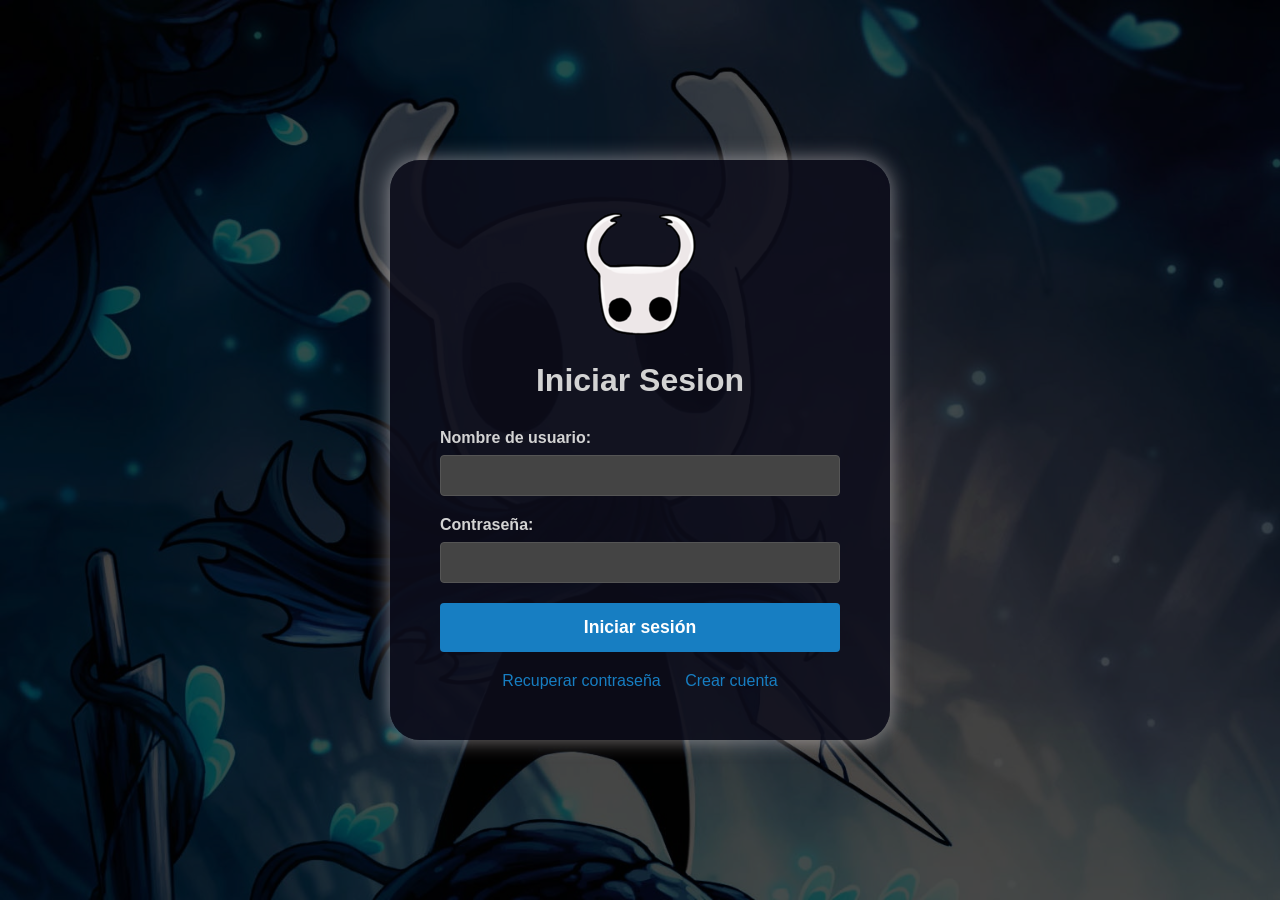
<file: Index.html>
<!DOCTYPE html>
<html lang="es">
<head>
    <meta charset="UTF-8">
    <meta name="viewport" content="width=device-width, initial-scale=1.0">
    <meta http-equiv="X-UA-Compatible" content="ie=edge">
    <title>Iniciar sesión</title>
    <link rel="short icon" href="./IMG/hollow icon.png">
    <link rel="stylesheet" href="./CSS/style_index.css">
</head>


<body>
     <!--Seccion para los items del formulario--> 
    <div class="login-container">

        <div class="login-header">
            <img src="./IMG/hollow icon.png" alt="Logotipo de Hollow Knight">
            <h2>Iniciar Sesion</h2>
        </div>

        <form id="login-form">
            <div class="form-group">
                <label for="username">Nombre de usuario:</label>
                <input type="text" id="username" name="username" required>
            </div>
            
            <div class="form-group">
                <label for="password">Contraseña:</label>
                <input type="password" id="password" name="password" required>
            </div>
            <button type="submit">Iniciar sesión</button>
        </form>
        <div class="login-links">
            <a href="#">Recuperar contraseña</a>
            <a href="#">Crear cuenta</a>
        </div>
    </div>

       <!--Para validar datos en el campo de formulario--> 

    <script>
        const loginForm = document.getElementById('login-form');

        loginForm.addEventListener('submit', function(event) {
            event.preventDefault(); // Evita que el formulario se envíe

            const username = document.getElementById('username').value;
            const password = document.getElementById('password').value;

            if (username === 'Jeferson' && password === '123Arepa') {
                alert('Inicio de sesión exitoso');
                // Redirige a la página principal o realiza otras acciones
                window.location.href = './home.html'; //Aqui coloco la direccion de la pagina; si los datos son correctos
            } else {
                alert('Credenciales incorrectas');
            }
        });
    </script>
</body>
</html>
</file>
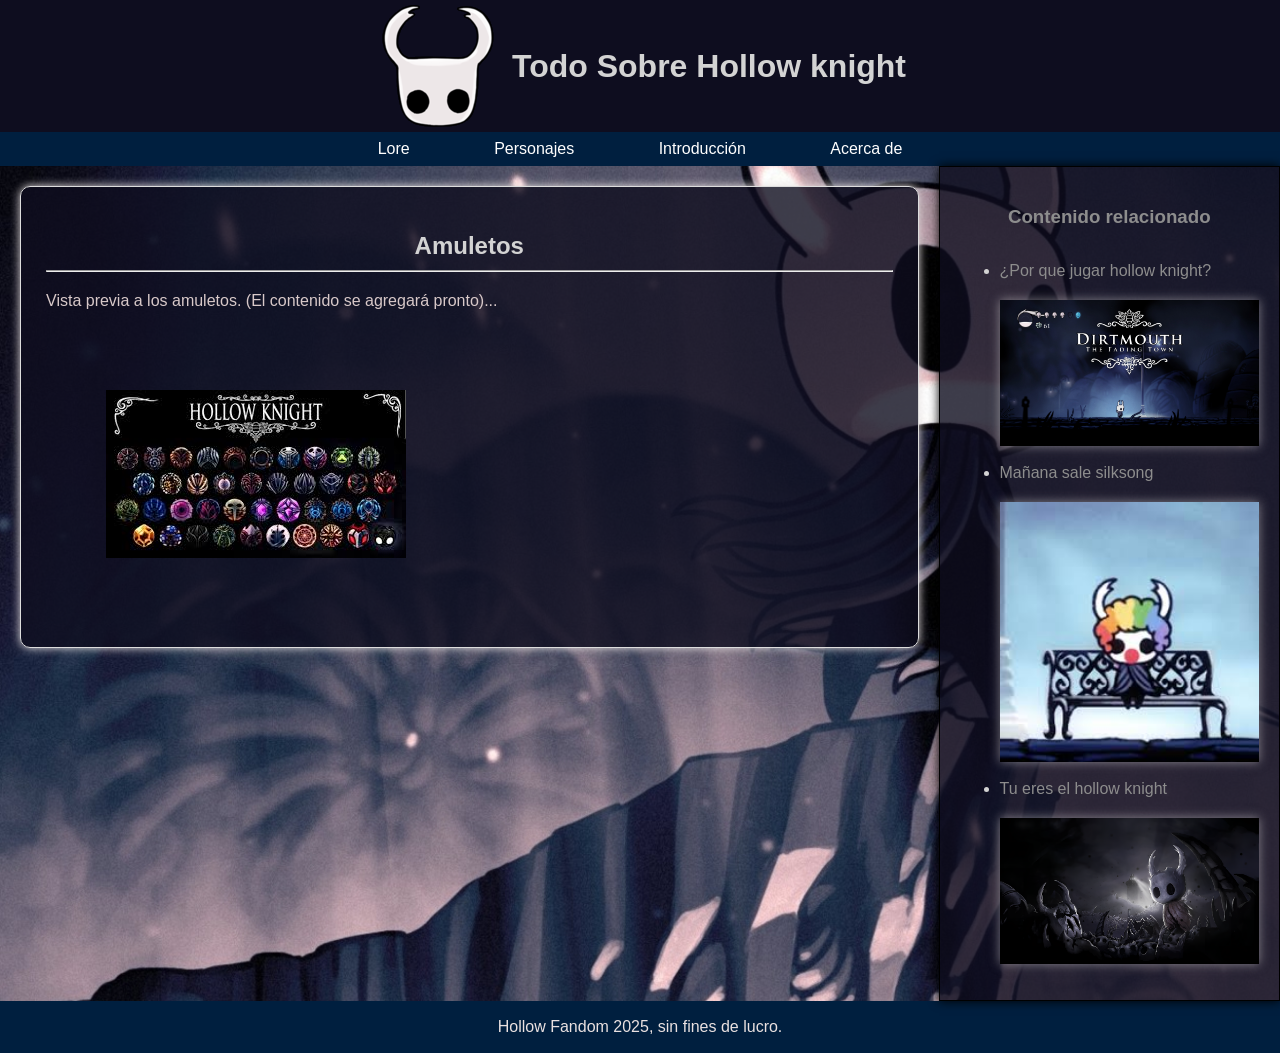
<file: amuletos.html>
<!DOCTYPE html>
<html lang="es">
<head>
    <meta charset="UTF-8">
    <meta name="viewport" content="width=device-width, initial-scale=1.0">
    <meta http-equiv="X-UA-Compatible" content="ie=edge">
    <title>Hollow Fandom</title>
    <link rel="short icon" href="./IMG/hollow icon.png">
    <link rel="stylesheet" href="./CSS/style_home.css">
</head>

<body>
    <!--Encabezado--> 
    <header>
        <img src="IMG/hollow icon.png" alt="icono de pagina" class="iconopage">
        <h1>Todo Sobre Hollow knight</h1>

    </header>
    <!--Encabezado--> 

<!--barra de navegacion-->
    <div class="navegacion">
        <section>
                <nav>
                     <a href="./Lore.html">Lore</a>
                     <a href="#Personajes">Personajes</a>
                     <a href="./home.html">Introducción</a>
                     <a href="Acerca de">Acerca de</a>
                    </nav>
        </section>
    </div>
<!--barra de navegacion-->


<!--barra lateral derecha-->
</div>
<main class="contenedor-principal">
    <section class="contenido-principal">
        <div class="cuadro-contenido">
            <h2>Amuletos</h2>
            <hr>
            <p>Vista previa a los amuletos. (El contenido se agregará pronto)...</p>
            <img style="padding:60px ;" src="./IMG/amuletos.jpg" alt="autogestion">
        </div>
    </section>

    <aside class="barra-lateral">
        <h3>Contenido relacionado</h3>
        <ul>
            <li><a href="#">¿Por que jugar hollow knight?</a></li>
            <img src="IMG/808936.jpg" alt="imagen debajo de barra lateral">
            <br>    
            <li><a href="#">Mañana sale silksong</a></li>
            <img src="IMG/payaso.jpg" alt="imagen debajo de barra lateral">
            <br>
            <li><a href="#">Tu eres el hollow knight</a></li>
            <img src="IMG/1356811.jpeg" alt="imagen debajo de barra lateral">
        </ul>
        
    </aside>
</main>

<footer>
    <p>Hollow Fandom 2025, sin fines de lucro.</p>
</footer>

</body>
</html>
</file>
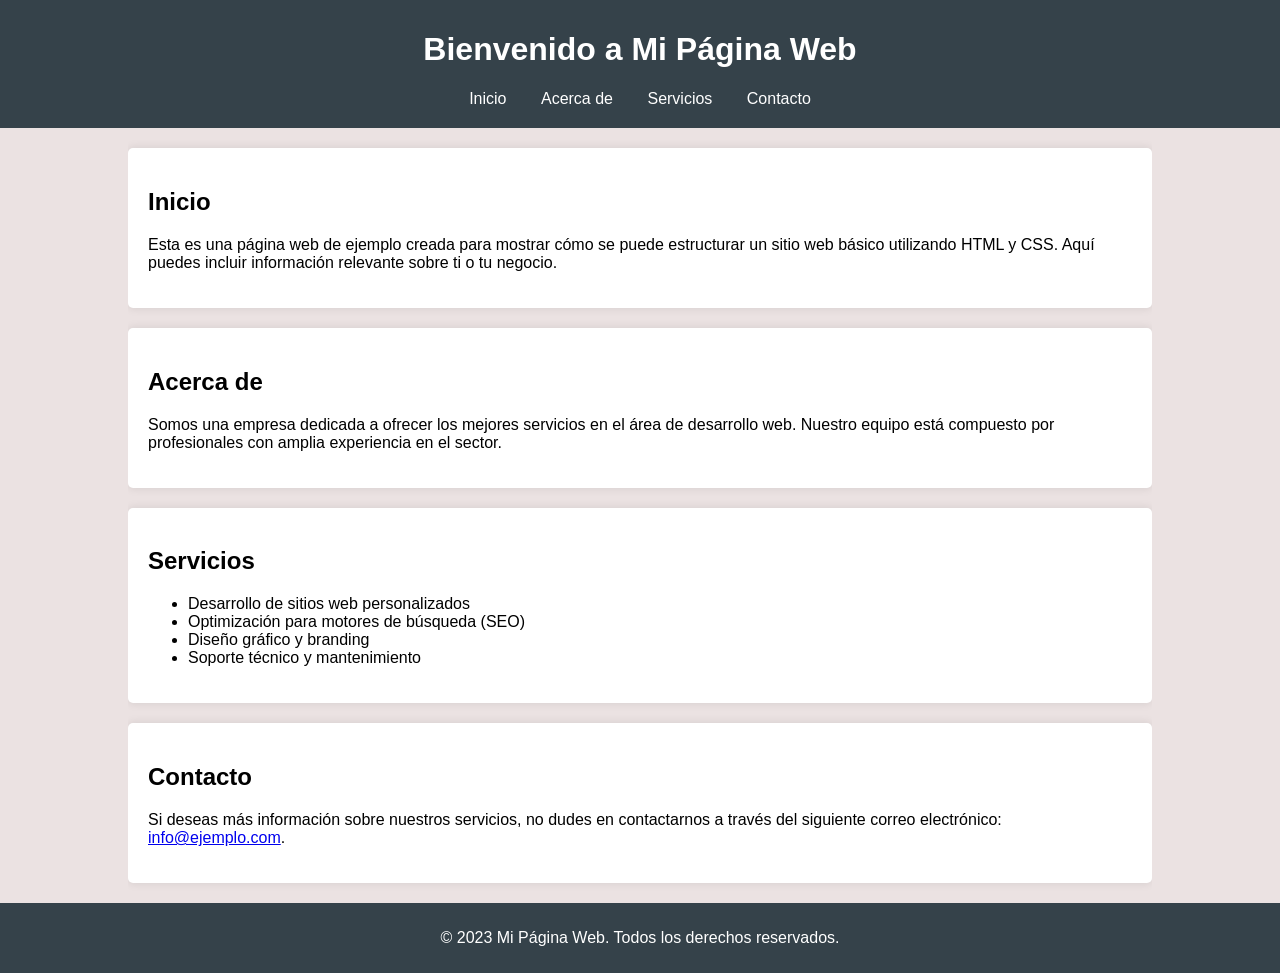
<file: ejemplo.html>
<!DOCTYPE html>
<html lang="es">
<head>
    <meta charset="UTF-8">
    <meta name="viewport" content="width=device-width, initial-scale=1.0">
    <title>Página Web de Ejemplo</title>
    <style>
        body {
            font-family: Arial, sans-serif;
            margin: 0;
            padding: 0;
            background-color: #ebe2e2;
        }
        header {
            background: #35424a;
            color: #ffffff;
            padding: 10px 0;
            text-align: center;
        }
        nav {
            margin: 10px 0;
        }
        nav a {
            color: #ffffff;
            margin: 0 15px;
            text-decoration: none;
        }
        nav a:hover {
            text-decoration: underline;
        }
        .container {
            width: 80%;
            margin: auto;
            overflow: hidden;
        }
        section {
            background: #ffffff;
            padding: 20px;
            margin: 20px 0;
            border-radius: 5px;
            box-shadow: 0 0 10px rgba(0, 0, 0, 0.1);
        }
        footer {
            text-align: center;
            padding: 10px 0;
            background: #35424a;
            color: #ffffff;
            position: relative;
            bottom: 0;
            width: 100%;
        }
    </style>
</head>
<body>

<header>
    <h1>Bienvenido a Mi Página Web</h1>
    <nav>
        <a href="#home">Inicio</a>
        <a href="#about">Acerca de</a>
        <a href="#services">Servicios</a>
        <a href="#contact">Contacto</a>
    </nav>
</header>

<div class="container">
    <section id="home">
        <h2>Inicio</h2>
        <p>Esta es una página web de ejemplo creada para mostrar cómo se puede estructurar un sitio web básico utilizando HTML y CSS. Aquí puedes incluir información relevante sobre ti o tu negocio.</p>
    </section>

    <section id="about">
        <h2>Acerca de</h2>
        <p>Somos una empresa dedicada a ofrecer los mejores servicios en el área de desarrollo web. Nuestro equipo está compuesto por profesionales con amplia experiencia en el sector.</p>
    </section>

    <section id="services">
        <h2>Servicios</h2>
        <ul>
            <li>Desarrollo de sitios web personalizados</li>
            <li>Optimización para motores de búsqueda (SEO)</li>
            <li>Diseño gráfico y branding</li>
            <li>Soporte técnico y mantenimiento</li>
        </ul>
    </section>

    <section id="contact">
        <h2>Contacto</h2>
        <p>Si deseas más información sobre nuestros servicios, no dudes en contactarnos a través del siguiente correo electrónico: <a href="mailto:info@ejemplo.com">info@ejemplo.com</a>.</p>
    </section>
</div>

<footer>
        <p>&copy; 2023 Mi Página Web. Todos los derechos reservados.</p>
</footer>

</body>
</html>
</file>
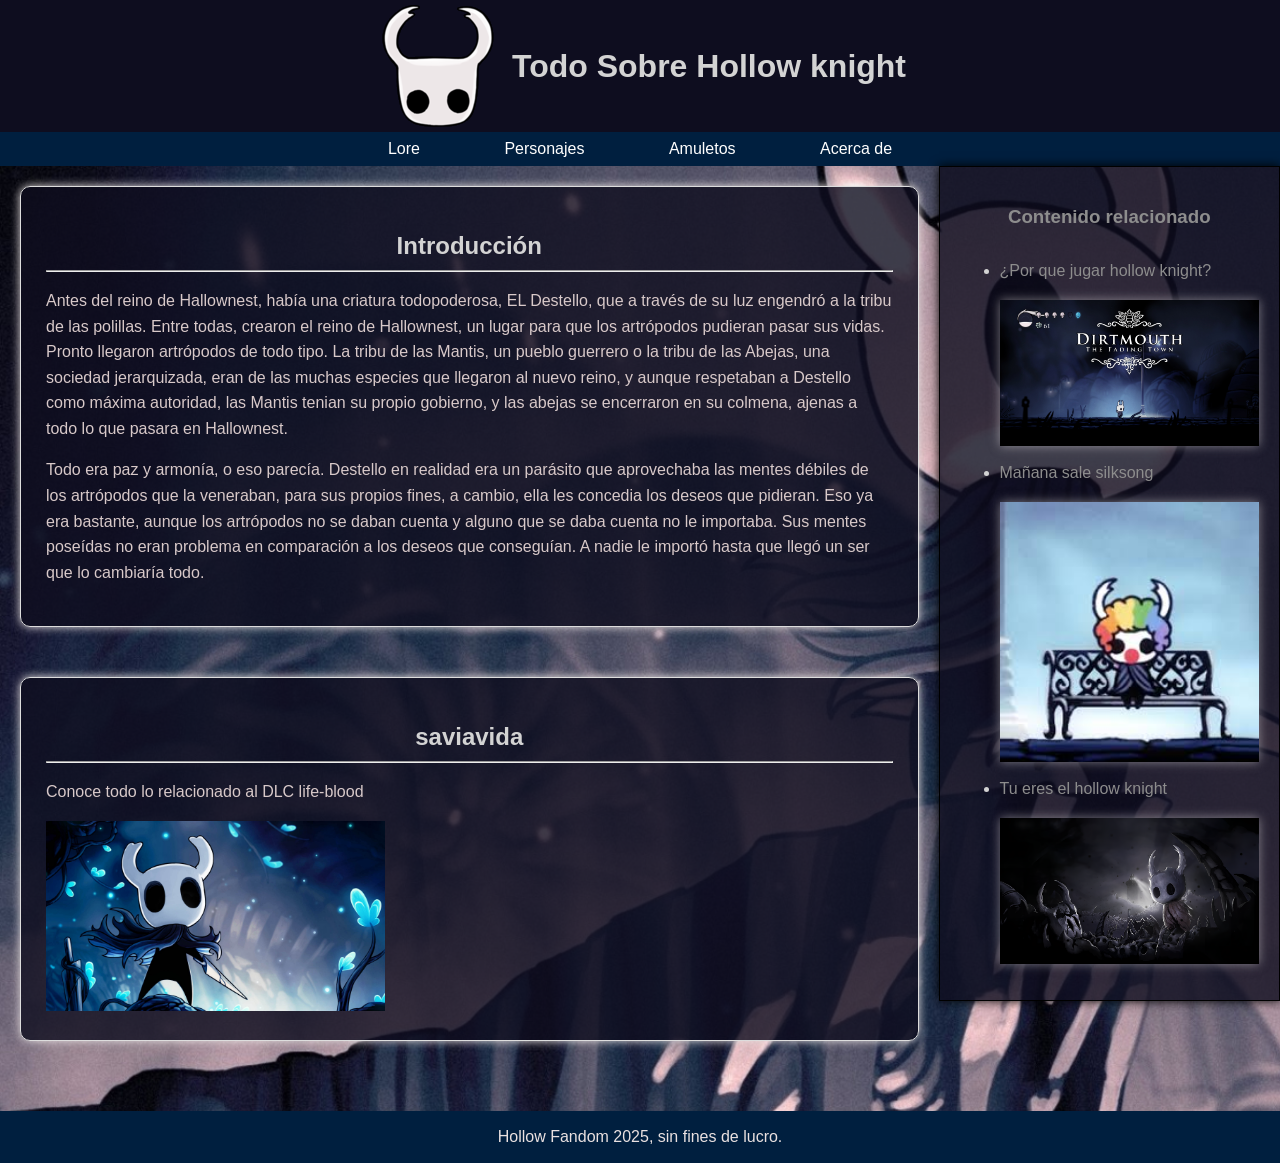
<file: home.html>
<!DOCTYPE html>
<html lang="es">
<head>
    <meta charset="UTF-8">
    <meta name="viewport" content="width=device-width, initial-scale=1.0">
    <meta http-equiv="X-UA-Compatible" content="ie=edge">
    <title>Hollow Fandom</title>
    <link rel="short icon" href="./IMG/hollow icon.png">
    <link rel="stylesheet" href="./CSS/style_home.css">
</head>

<body>
    <!--Encabezado--> 
    <header>
        <img src="IMG/hollow icon.png" alt="icono de pagina" class="iconopage">
        <h1>Todo Sobre Hollow knight</h1>

    </header>
    <!--Encabezado--> 

<!--barra de navegacion-->
    <div class="navegacion">
        <section>
                <nav>
                     <a href="./Lore.html">Lore</a>
                     <a href="#Personajes">Personajes</a>
                     <a href="./amuletos.html">Amuletos</a>
                     <a href="Acerca de">Acerca de</a>
                    </nav>
        </section>
    </div>
<!--barra de navegacion-->


<!--barra lateral derecha-->
</div>
<main class="contenedor-principal">
    <section class="contenido-principal">
        <div class="cuadro-contenido">
            <h2>Introducción</h2>
            <hr>
            <p>
                Antes del reino de Hallownest, había una criatura todopoderosa, EL Destello, que a través de su luz engendró a la tribu de las polillas. Entre todas, crearon el reino de Hallownest, un lugar para que los artrópodos pudieran pasar sus vidas. Pronto llegaron artrópodos de todo tipo. La tribu de las Mantis, un pueblo guerrero o la tribu de las Abejas, una sociedad jerarquizada, eran de las muchas especies que llegaron al nuevo reino, y aunque respetaban a Destello como máxima autoridad, las Mantis tenian su propio gobierno, y las abejas se encerraron en su colmena, ajenas a todo lo que pasara en Hallownest.</p>
        <p>Todo era paz y armonía, o eso parecía.

            Destello en realidad era un parásito que aprovechaba las mentes débiles de los artrópodos que la veneraban, para sus propios fines, a cambio, ella les concedia los deseos que pidieran. Eso ya era bastante, aunque los artrópodos no se daban cuenta y alguno que se daba cuenta no le importaba. Sus mentes poseídas no eran problema en comparación a los deseos que conseguían. A nadie le importó hasta que llegó un ser que lo cambiaría todo.</p>
        </div>
        
        <div class="cuadro-contenido">
            <h2>saviavida</h2>
            <hr>
            <p>Conoce todo lo relacionado al DLC life-blood</p>
            <img style = max-width:40%; height: auto; src="./IMG/998560.jpg" alt="autogestion">
        </div>
    </section>

    <aside class="barra-lateral">
        <h3>Contenido relacionado</h3>
        <ul>
            <li><a href="#">¿Por que jugar hollow knight?</a></li>
            <img src="IMG/808936.jpg" alt="imagen debajo de barra lateral">
            <br>    
            <li><a href="#">Mañana sale silksong</a></li>
            <img src="IMG/payaso.jpg" alt="imagen debajo de barra lateral">
            <br>
            <li><a href="#">Tu eres el hollow knight</a></li>
            <img src="IMG/1356811.jpeg" alt="imagen debajo de barra lateral">
        </ul>
        
    </aside>
</main>

<footer>
    <p>Hollow Fandom 2025, sin fines de lucro.</p>
</footer>

</body>
</html>
</file>
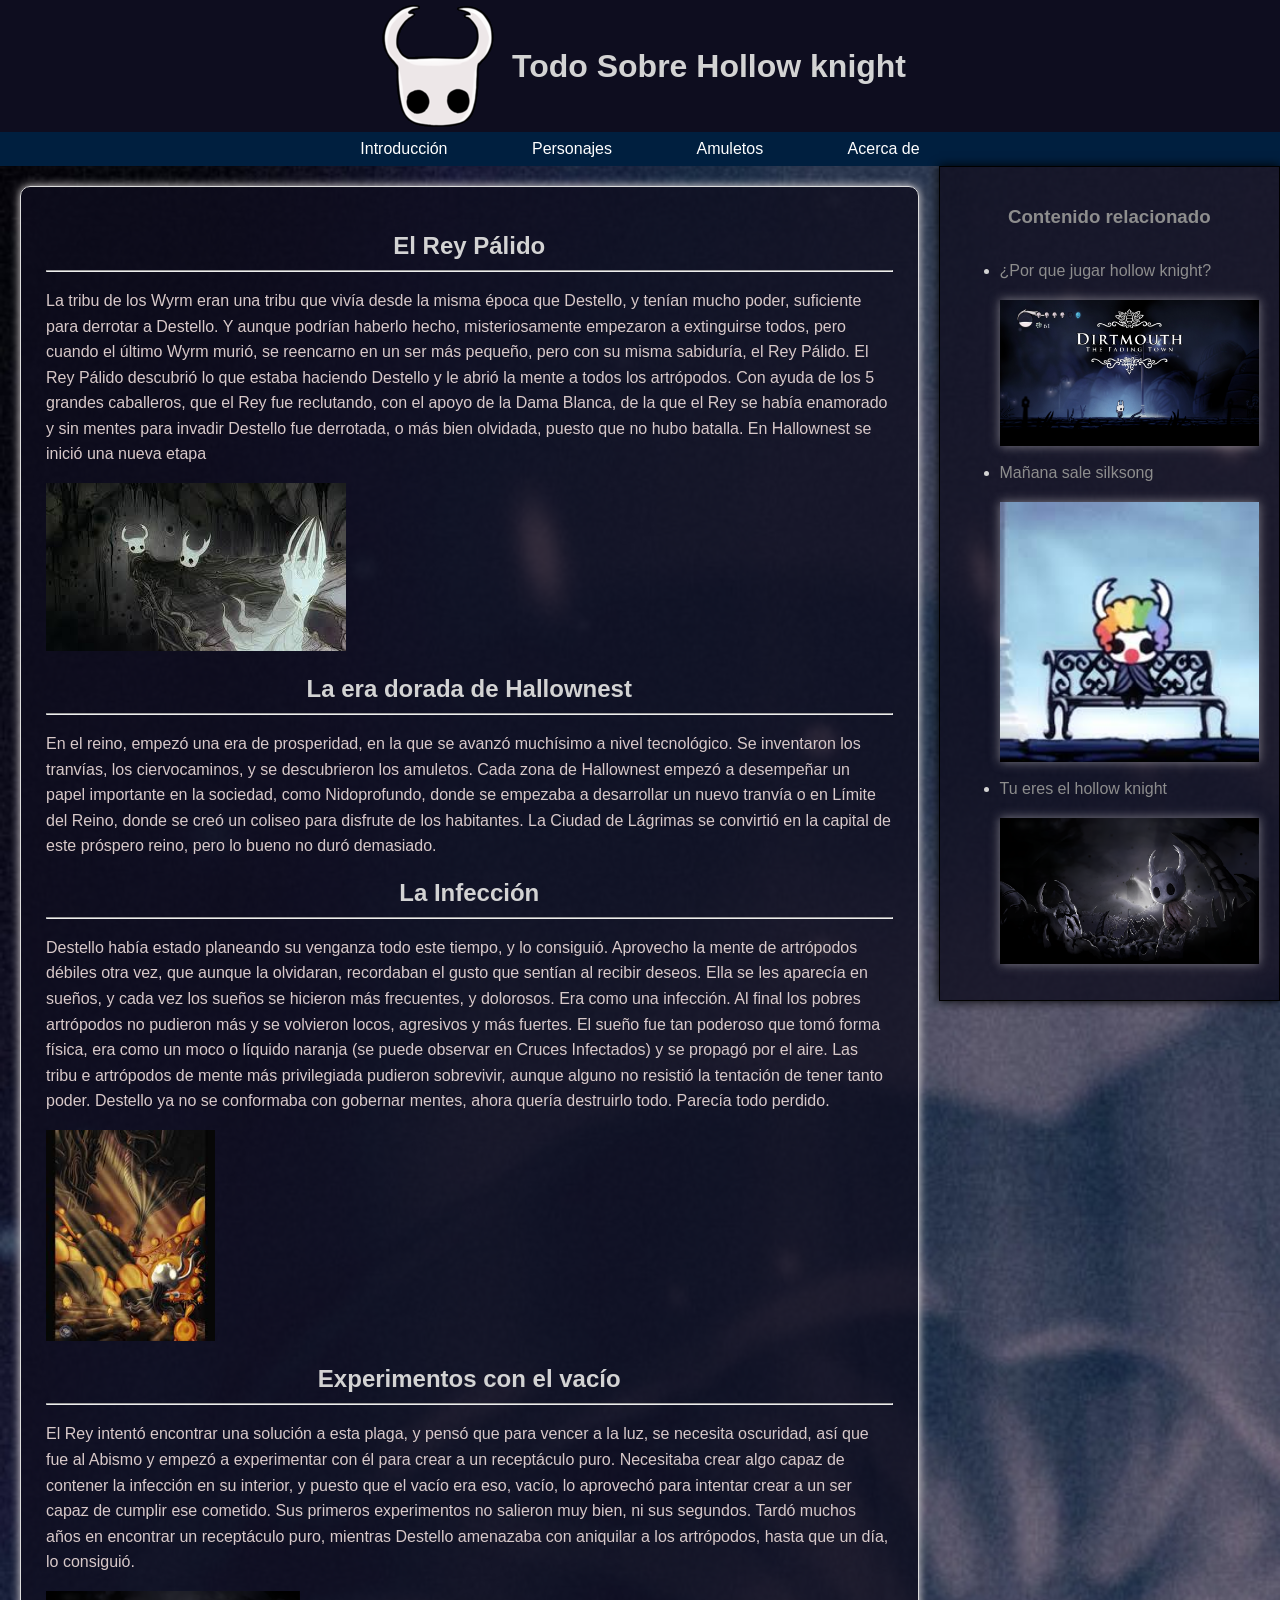
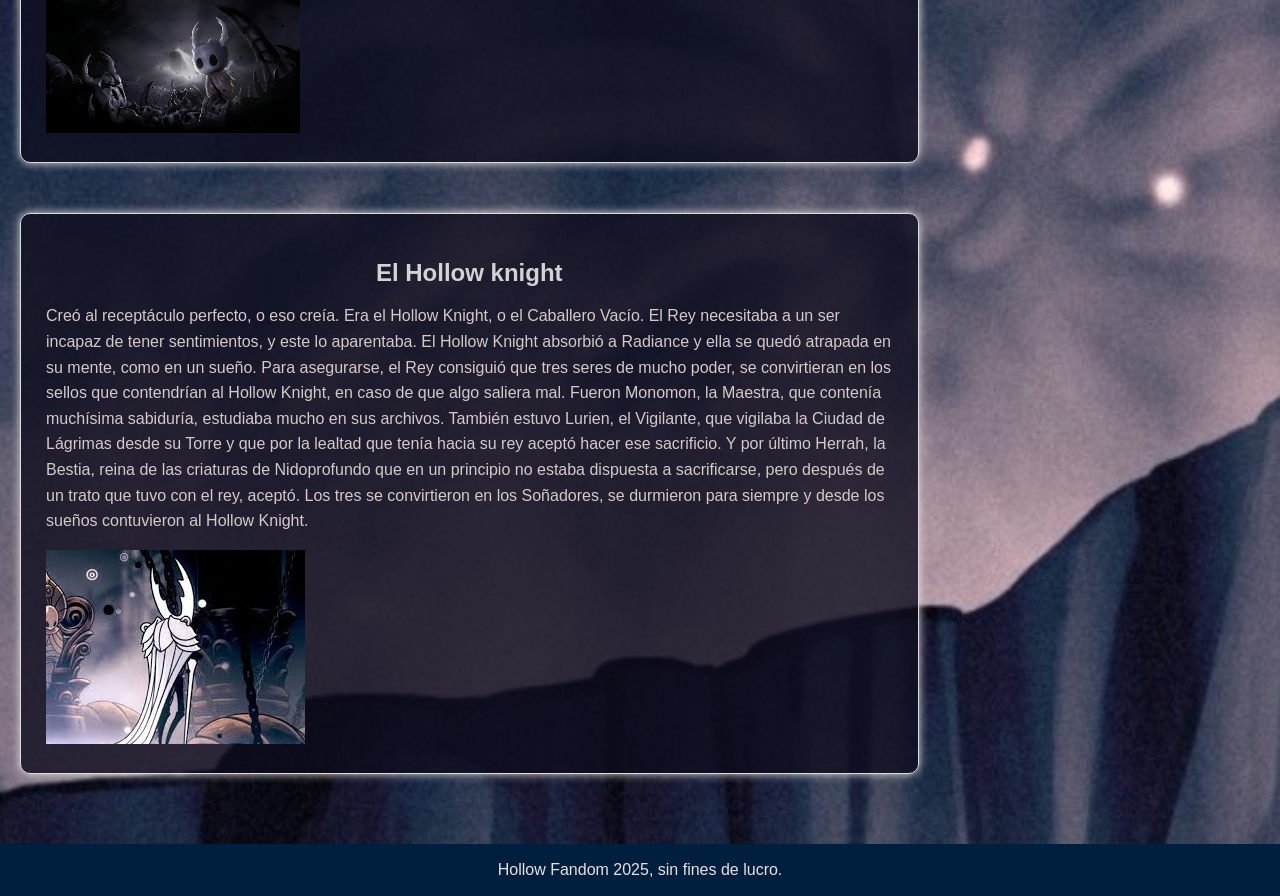
<file: Lore.html>
<!DOCTYPE html>
<html lang="es">
<head>
    <meta charset="UTF-8">
    <meta name="viewport" content="width=device-width, initial-scale=1.0">
    <meta http-equiv="X-UA-Compatible" content="ie=edge">
    <title>Hollow Fandom</title>
    <link rel="short icon" href="./IMG/hollow icon.png">
    <link rel="stylesheet" href="./CSS/style_lore.css">
</head>

<body>
    <!--Encabezado--> 
    <header>
        <img src="IMG/hollow icon.png" alt="icono de pagina" class="iconopage">
        <h1>Todo Sobre Hollow knight</h1>

    </header>
    <!--Encabezado--> 

<!--barra de navegacion-->
    <div class="navegacion">
        <section>
                <nav>
                     <a href="./home.html">Introducción</a>
                     <a href="#Personajes">Personajes</a>
                     <a href="./amuletos.html">Amuletos</a>
                     <a href="Acerca de">Acerca de</a>
                    </nav>
        </section>
    </div>
<!--barra de navegacion-->


<!--barra lateral derecha-->
</div>
<main class="contenedor-principal">
    <section class="contenido-principal">
        <div class="cuadro-contenido">
            <h2>El Rey Pálido</h2>
            <hr>
            <p>
                La tribu de los Wyrm eran una tribu que vivía desde la misma época que Destello, y tenían mucho poder, suficiente para derrotar a Destello. Y aunque podrían haberlo hecho, misteriosamente empezaron a extinguirse todos, pero cuando el último Wyrm murió, se reencarno en un ser más pequeño, pero con su misma sabiduría, el Rey Pálido.

                El Rey Pálido descubrió lo que estaba haciendo Destello y le abrió la mente a todos los artrópodos. Con ayuda de los 5 grandes caballeros, que el Rey fue reclutando, con el apoyo de la Dama Blanca, de la que el Rey se había enamorado y sin mentes para invadir Destello fue derrotada, o más bien olvidada, puesto que no hubo batalla. En Hallownest se inició una nueva etapa</p>
                <img src="./IMG/rey palido.jpg" alt="imagen del rey palido">

            <h2>La era dorada de Hallownest</h2>
            <hr>
            <p>En el reino, empezó una era de prosperidad, en la que se avanzó muchísimo a nivel tecnológico. Se inventaron los tranvías, los ciervocaminos, y se descubrieron los amuletos. Cada zona de Hallownest empezó a desempeñar un papel importante en la sociedad, como Nidoprofundo, donde se empezaba a desarrollar un nuevo tranvía o en Límite del Reino, donde se creó un coliseo para disfrute de los habitantes. La Ciudad de Lágrimas se convirtió en la capital de este próspero reino, pero lo bueno no duró demasiado.</p>

            <h2>La Infección</h2>
            <hr>
            <p>Destello había estado planeando su venganza todo este tiempo, y lo consiguió. Aprovecho la mente de artrópodos débiles otra vez, que aunque la olvidaran, recordaban el gusto que sentían al recibir deseos. Ella se les aparecía en sueños, y cada vez los sueños se hicieron más frecuentes, y dolorosos. Era como una infección. Al final los pobres artrópodos no pudieron más y se volvieron locos, agresivos y más fuertes. El sueño fue tan poderoso que tomó forma física, era como un moco o líquido naranja (se puede observar en Cruces Infectados) y se propagó por el aire. Las tribu e artrópodos de mente más privilegiada pudieron sobrevivir, aunque alguno no resistió la tentación de tener tanto poder. Destello ya no se conformaba con gobernar mentes, ahora quería destruirlo todo. Parecía todo perdido.</p>
                <img style = max-width:20%; height: auto; src="./IMG/infeccion.jpg" alt="infeccion hollow knight">

            <h2>Experimentos con el vacío</h2>
            <hr>
            <p>El Rey intentó encontrar una solución a esta plaga, y pensó que para vencer a la luz, se necesita oscuridad, así que fue al Abismo y empezó a experimentar con él para crear a un receptáculo puro. Necesitaba crear algo capaz de contener la infección en su interior, y puesto que el vacío era eso, vacío, lo aprovechó para intentar crear a un ser capaz de cumplir ese cometido. Sus primeros experimentos no salieron muy bien, ni sus segundos. Tardó muchos años en encontrar un receptáculo puro, mientras Destello amenazaba con aniquilar a los artrópodos, hasta que un día, lo consiguió.</p>
                <img style = max-width:30%; height: auto; src ="./IMG/1356811.jpeg" alt="vacio hollow knight">  

        </div>
        

        <div class="cuadro-contenido">
            <h2>El Hollow knight</h2>
            <p>Creó al receptáculo perfecto, o eso creía. Era el Hollow Knight, o el Caballero Vacío. El Rey necesitaba a un ser incapaz de tener sentimientos, y este lo aparentaba. El Hollow Knight absorbió a Radiance y ella se quedó atrapada en su mente, como en un sueño. Para asegurarse, el Rey consiguió que tres seres de mucho poder, se convirtieran en los sellos que contendrían al Hollow Knight, en caso de que algo saliera mal. Fueron Monomon, la Maestra, que contenía muchísima sabiduría, estudiaba mucho en sus archivos. También estuvo Lurien, el Vigilante, que vigilaba la Ciudad de Lágrimas desde su Torre y que por la lealtad que tenía hacia su rey aceptó hacer ese sacrificio. Y por último Herrah, la Bestia, reina de las criaturas de Nidoprofundo que en un principio no estaba dispuesta a sacrificarse, pero después de un trato que tuvo con el rey, aceptó. Los tres se convirtieron en los Soñadores, se durmieron para siempre y desde los sueños contuvieron al Hollow Knight.</p>
            <img src="./IMG/vasija pura.jpg" alt="imagen contenido">
        </div>

    </section>

    <aside class="barra-lateral">
        <h3>Contenido relacionado</h3>
        <ul>
            <li><a href="#">¿Por que jugar hollow knight?</a></li>
            <img src="IMG/808936.jpg" alt="imagen debajo de barra lateral">
            <br>

            <li><a href="#">Mañana sale silksong</a></li>
            <img src="IMG/payaso.jpg" alt="imagen debajo de barra lateral">
            <br>

            <li><a href="#">Tu eres el hollow knight</a></li>
            <img src="IMG/1356811.jpeg" alt="imagen debajo de barra lateral">
        </ul>
        
    </aside>
</main>

<footer>
    <p>Hollow Fandom 2025, sin fines de lucro.</p>
</footer>

</body>
</html>
</file>
<file: CSS/style_index.css>
body {
    font-family: Arial, sans-serif;
    background-image: url('../IMG/998560.jpg');
    background-size: cover;
    background-color: rgba(0, 0, 0, 0.7); /* Fondo oscuro semitransparente */
    background-blend-mode: multiply;
    display: flex;
    justify-content: center;
    align-items: center;
    height: 100vh;
    margin: 0;
    color: #d3d3d3; /* Color de texto */
}

.login-container {
    background-color: rgba(13, 13, 27, 0.856); /* Contenedor oscuro */
    padding: 50px;
    border-radius: 30px;
    box-shadow: 0 0 20px rgba(255, 248, 248, 0.5);
    width: 400px;
}

.login-header {
    text-align: center;
    margin-bottom: 30px;
}

.login-header img {
    max-width: 150px;
    margin-bottom: 20px;
}

.login-header h2 {
    font-size: 2em;
    font-weight: bold;
    margin: 0;
}

.form-group {
    margin-bottom: 20px;
}

.form-group label {
    display: block;
    margin-bottom: 8px;
    font-weight: bold;
}

.form-group input {
    width: 100%;
    padding: 12px;
    border: 1px solid #555;
    border-radius: 4px;
    background-color: #444;
    color: #d3d3d3;
    box-sizing: border-box;
}

.login-container button {
    background-color: #177ec2;
    color: #fff;
    padding: 14px 20px;
    border: none;
    border-radius: 4px;
    cursor: pointer;
    width: 100%;
    font-size: 1.1em;
    font-weight: bold;
    transition: background-color 0.3s ease;
}

.login-container button:hover {
    background-color: #0c3b79; /* Azul más oscuro al pasar el cursor */
}

.login-links {
    text-align: center;
    margin-top: 20px;
}

.login-links a {
    color: #177ec2;
    text-decoration: none;
    margin: 0 10px;
    transition: color 0.3s ease;
}

.login-links a:hover {
    color: #0c3b79;
}
</file>
<file: CSS/style_home.css>
body{
    font-family:  arial, sans-serif;
    margin: 0;
    padding: 0;
    background-image: url(../IMG/985300.jpg);
    background-size: cover;

}


header {
    background: #0e0d1f;
    color: #d3d3d3;
    padding: 2px 0;
    display: flex;
    align-items: center;
    justify-content: center; /*Para centrar horizontalmente */
}

.iconopage {
    max-width: 10%;
    height: auto;
    margin-right: 10px; /* Separa la imagen del texto */
}


/*barra de navegacion*/

.navegacion {
    background-color: #001f3f; /* Azul oscuro */
    text-align: center; /* Centra los enlaces */
    padding: 8px 0; /* Agrega relleno vertical */
}

.navegacion nav a {
    color: #fff; /* Color de los enlaces (blanco) */
    text-decoration: none; /* Elimina el subrayado */
    padding: 10px 30px; /* Agrega relleno a los enlaces */
    margin: 0 10px; /* Agrega márgenes a los enlaces */
    transition: background-color 0.3s ease; /* Agrega una transición suave */
}

.navegacion nav a:hover {
    background-color: #1a5276; /* Azul más claro al pasar el cursor */
    color: black;
}


/*barra lateral derecha*/

.contenedor-principal {
    display: flex;
}

.contenido-principal {
    flex: 3; /* Ocupa 3/4 del espacio */
    padding: 20px;
}

.barra-lateral {
    flex: 1;
    background-color: rgba(14, 13, 31, 0.8);
    padding: 20px;
    color: #d3d3d3;
    border: 1px solid rgb(0, 0, 0);
    box-shadow: 0 0 10px rgb(0, 0, 0, 1);
    display: flex;
    flex-direction: column;
    height: 100%;
    align-content: flex-start;
}

.barra-lateral h3{
    color: #8d8d8d;
    text-align: center;
}

.barra-lateral ul li a{
    color: #8d8d8d;
    text-decoration: none;
}


.barra-lateral ul li a:hover{
    color: #ffffff;
}

.barra-lateral img {
    width: 100%; /* La imagen ocupa todo el ancho de la barra lateral */
    max-width: 300px; /* Ancho máximo de la imagen */
    height: auto; /* La altura se ajusta automáticamente */
    margin-top: 20px; /* Agrega un margen superior para separarla del contenido anterior */
    display: block; /* Asegura que la imagen se muestre como un bloque */
    box-shadow: 0 0 10px rgba(231, 225, 225, 0.5);
}



/*cuadros contenido principal*/

.cuadro-contenido {
    background-color: rgba(14, 13, 31, 0.8); /* Color similar al encabezado con 80% de opacidad */
    border: 1px solid #ddd; /* Borde del cuadro */
    padding: 25px; /* Relleno del cuadro */
    margin-bottom: 50px; /* Margen inferior entre cuadros */
    border-radius: 10px; /* Bordes redondeados */
    box-shadow: 0 0 10px rgba(231, 225, 225, 1);
}

.cuadro-contenido h2 {
    color: #d3d3d3; /* Color del título */
    margin-bottom: 10px; /* Margen inferior del título */
    text-align: center;
}

.cuadro-contenido p {
    color: rgb(216, 201, 201); /* Color del texto */
    line-height: 1.6; /* Espaciado entre líneas */
}



/*pie de pagina*/

footer{
    background-color: #001f3f;
    font-family:  arial, sans-serif;
    color: #e9e1e1;
    padding: 1px 0;
    text-align: center;
}
</file>
<file: CSS/style_lore.css>
body{
    font-family:  arial, sans-serif;
    margin: 0;
    padding: 0;
    background-image: url(../IMG/985300.jpg);
    background-size: cover;

}


header {
    background: #0e0d1f;
    color: #d3d3d3;
    padding: 2px 0;
    display: flex;
    align-items: center;
    justify-content: center; /*Para centrar horizontalmente */
}

.iconopage {
    max-width: 10%;
    height: auto;
    margin-right: 10px; /* Separa la imagen del texto */
}


/*barra de navegacion*/

.navegacion {
    background-color: #001f3f; /* Azul oscuro */
    text-align: center; /* Centra los enlaces */
    padding: 8px 0; /* Agrega relleno vertical */
}

.navegacion nav a {
    color: #fff; /* Color de los enlaces (blanco) */
    text-decoration: none; /* Elimina el subrayado */
    padding: 10px 30px; /* Agrega relleno a los enlaces */
    margin: 0 10px; /* Agrega márgenes a los enlaces */
    transition: background-color 0.3s ease; /* Agrega una transición suave */
}

.navegacion nav a:hover {
    background-color: #1a5276; /* Azul más claro al pasar el cursor */
    color: black;
}


/*barra lateral derecha*/

.contenedor-principal {
    display: flex;
}

.contenido-principal {
    flex: 3; /* Ocupa 3/4 del espacio */
    padding: 20px;
}

.barra-lateral {
    flex: 1;
    background-color: rgba(14, 13, 31, 0.8);
    padding: 20px;
    color: #d3d3d3;
    border: 1px solid rgb(0, 0, 0);
    box-shadow: 0 0 10px rgb(0, 0, 0, 1);
    display: flex;
    flex-direction: column;
    height: 100%;
    align-content: flex-start;
}

.barra-lateral h3{
    color: #8d8d8d;
    text-align: center;
}

.barra-lateral ul li a{
    color: #8d8d8d;
    text-decoration: none;
}


.barra-lateral ul li a:hover{
    color: #ffffff;
}

.barra-lateral img {
    width: 100%; /* La imagen ocupa todo el ancho de la barra lateral */
    max-width: 300px; /* Ancho máximo de la imagen */
    height: auto; /* La altura se ajusta automáticamente */
    margin-top: 20px; /* Agrega un margen superior para separarla del contenido anterior */
    display: block; /* Asegura que la imagen se muestre como un bloque */
    box-shadow: 0 0 10px rgba(231, 225, 225, 0.5);
}



/*cuadros contenido principal*/

.cuadro-contenido {
    background-color: rgba(14, 13, 31, 0.8); /* Color similar al encabezado con 80% de opacidad */
    border: 1px solid #ddd; /* Borde del cuadro */
    padding: 25px; /* Relleno del cuadro */
    margin-bottom: 50px; /* Margen inferior entre cuadros */
    border-radius: 10px; /* Bordes redondeados */
    box-shadow: 0 0 10px rgba(231, 225, 225, 1);
}

.cuadro-contenido h2 {
    color: #d3d3d3; /* Color del título */
    margin-bottom: 10px; /* Margen inferior del título */
    text-align: center;
}

.cuadro-contenido p {
    color: rgb(216, 201, 201); /* Color del texto */
    line-height: 1.6; /* Espaciado entre líneas */
}



/*pie de pagina*/

footer{
    background-color: #001f3f;
    font-family:  arial, sans-serif;
    color: #e9e1e1;
    padding: 1px 0;
    text-align: center;
}
</file>
